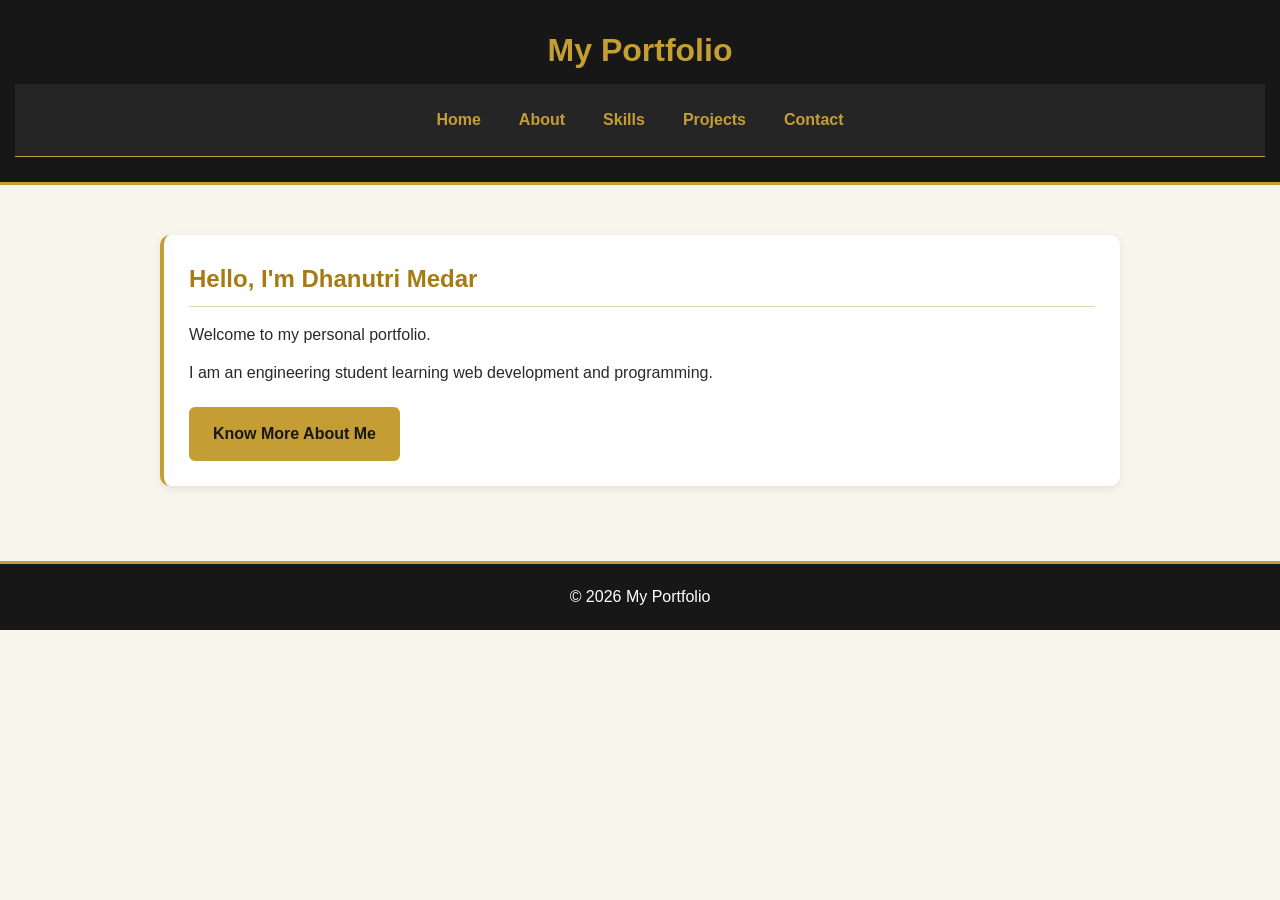
<file: index.html>
<!DOCTYPE html>
<html lang="en">
<head>
    <meta charset="UTF-8">
    <meta name="viewport" content="width=device-width, initial-scale=1.0">
    <title>Home | My Portfolio</title>
    <link rel="stylesheet" href="style.css">
</head>
<body>

    <header>
        <h1>My Portfolio</h1>
        <nav>
            <a href="index.html">Home</a>
            <a href="about.html">About</a>
            <a href="skills.html">Skills</a>
            <a href="projects.html">Projects</a>
            <a href="contact.html">Contact</a>
        </nav>
    </header>

    <main>
        <section>
            <h2>Hello, I'm Dhanutri Medar</h2>
            <p>Welcome to my personal portfolio.</p>
            <p>I am an engineering student learning web development
               and programming.</p>
            <a class="button" href="about.html">Know More About Me</a>
        </section>
    </main>

    <footer>
        <p>&copy; 2026 My Portfolio</p>
    </footer>

</body>
</html>
</file>
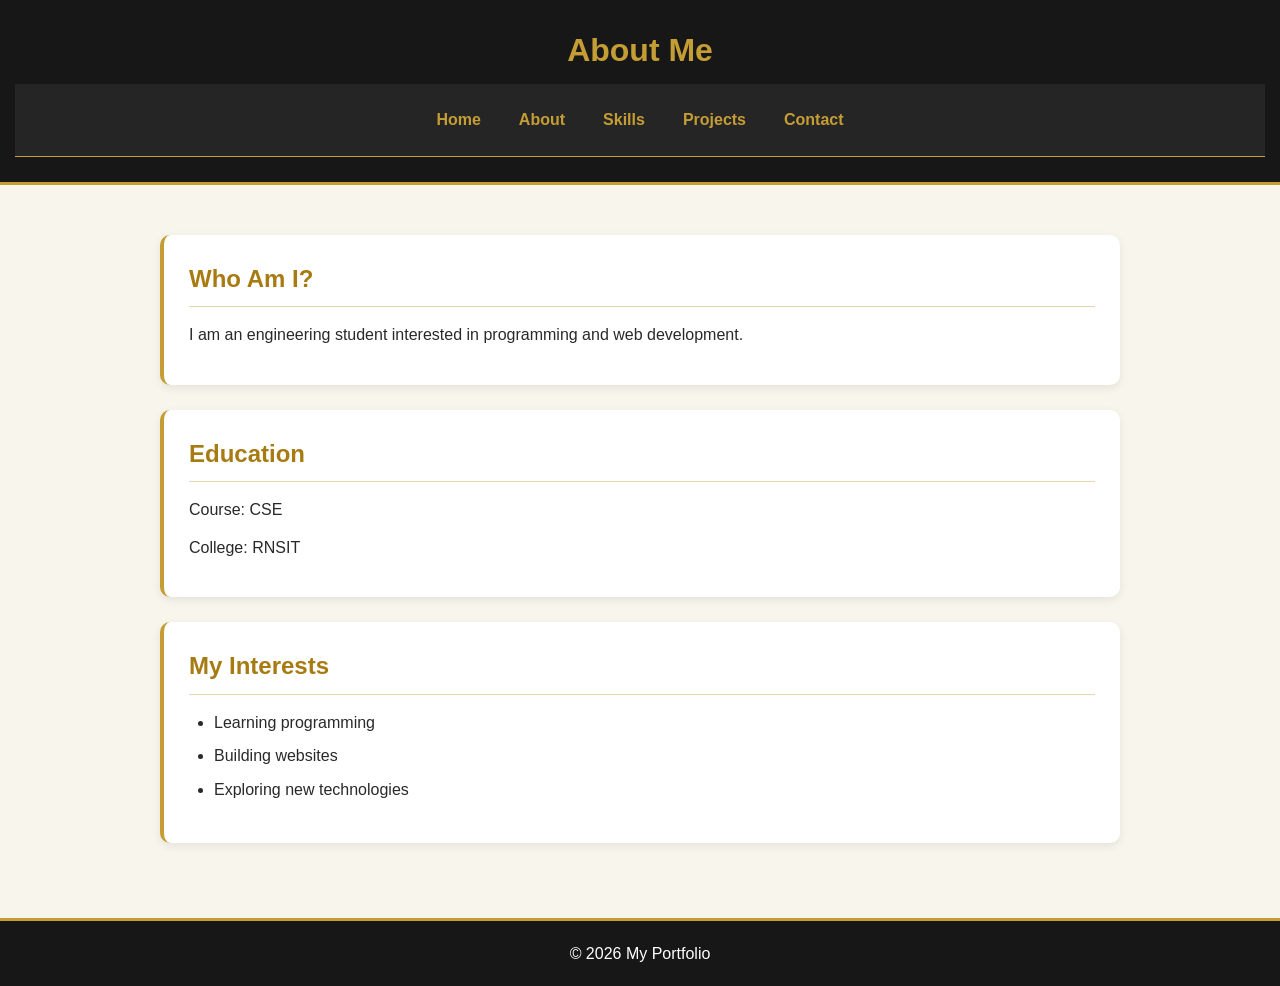
<file: about.html>
<!DOCTYPE html>
<html lang="en">
<head>
    <meta charset="UTF-8">
    <meta name="viewport" content="width=device-width, initial-scale=1.0">
    <title>About | My Portfolio</title>
    <link rel="stylesheet" href="style.css">
</head>
<body>

    <header>
        <h1>About Me</h1>
        <nav>
            <a href="index.html">Home</a>
            <a href="about.html">About</a>
            <a href="skills.html">Skills</a>
            <a href="projects.html">Projects</a>
            <a href="contact.html">Contact</a>
        </nav>
    </header>

    <main>
        <section>
            <h2>Who Am I?</h2>
            <p>I am an engineering student interested in
               programming and web development.</p>
        </section>

        <section>
            <h2>Education</h2>
            <p>Course: CSE</p>
            <p>College: RNSIT</p>
        </section>

        <section>
            <h2>My Interests</h2>
            <ul>
                <li>Learning programming</li>
                <li>Building websites</li>
                <li>Exploring new technologies</li>
            </ul>
        </section>
    </main>

    <footer>
        <p>&copy; 2026 My Portfolio</p>
    </footer>

</body>
</html>
</file>
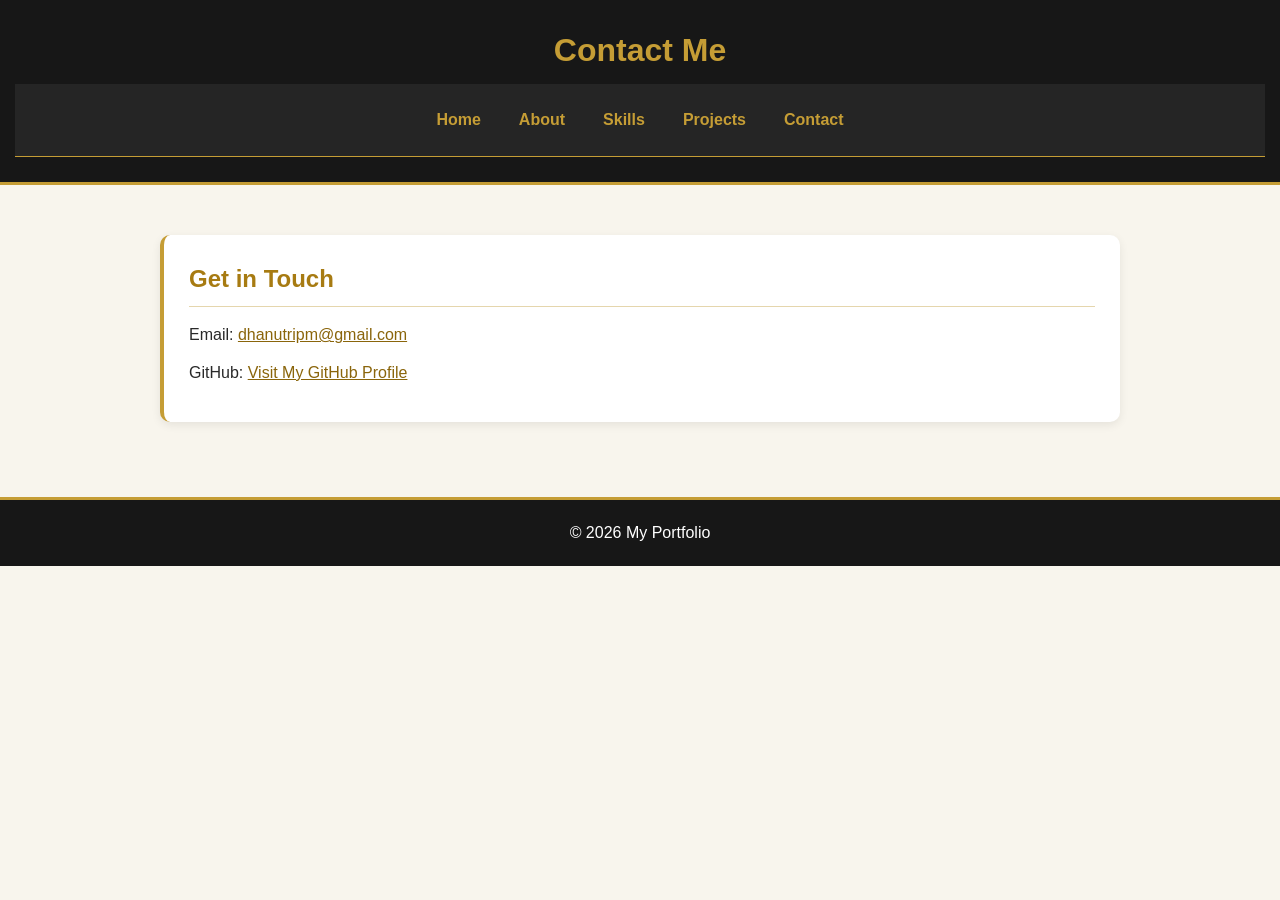
<file: contact.html>
<!DOCTYPE html>
<html lang="en">
<head>
    <meta charset="UTF-8">
    <meta name="viewport" content="width=device-width, initial-scale=1.0">
    <title>Contact | My Portfolio</title>
    <link rel="stylesheet" href="style.css">
<body>

    <header>
        <h1>Contact Me</h1>
        <nav>
            <a href="index.html">Home</a>
            <a href="about.html">About</a>
            <a href="skills.html">Skills</a>
            <a href="projects.html">Projects</a>
            <a href="contact.html">Contact</a>
        </nav>
    </header>

    <main>
        <section>
            <h2>Get in Touch</h2>
            <p>Email:
                <a href="mailto:@dhanutripm@gmail.com">
                     dhanutripm@gmail.com
                </a>
            </p>
            <p>GitHub:
                <a href="https://github.com/dhanutripm"
                   target="_blank" rel="noopener noreferrer">
                    Visit My GitHub Profile
                </a>
            </p>
        </section>
    </main>

    <footer>
        <p>&copy; 2026 My Portfolio</p>
    </footer>

</body>
</html>
</file>
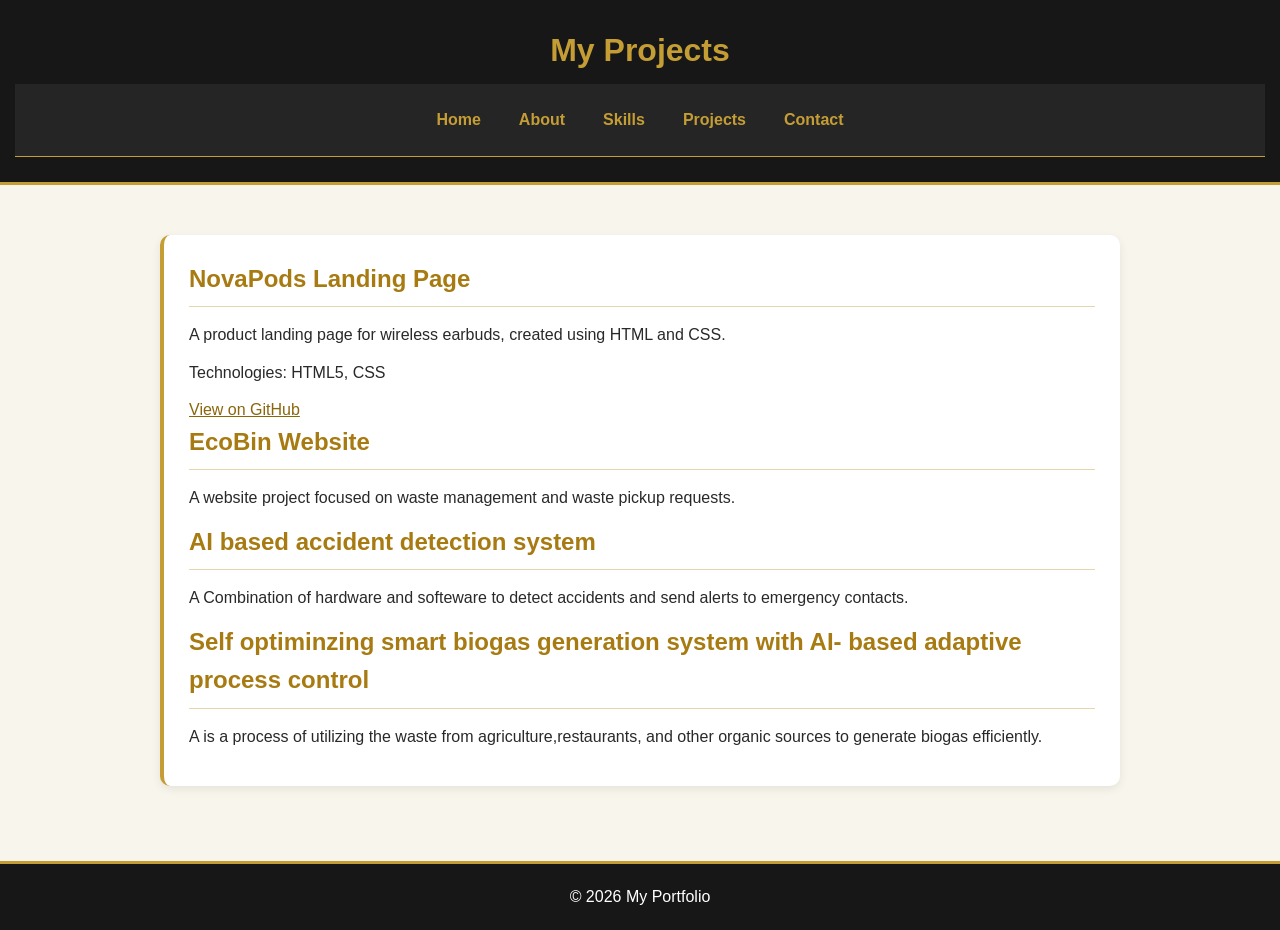
<file: projects.html>
<!DOCTYPE html>
<html lang="en">
<head>
    <meta charset="UTF-8">
    <meta name="viewport" content="width=device-width, initial-scale=1.0">
    <title>Projects | My Portfolio</title>
    <link rel="stylesheet" href="style.css">
</head>
<body>

    <header>
        <h1>My Projects</h1>
        <nav>
            <a href="index.html">Home</a>
            <a href="about.html">About</a>
            <a href="skills.html">Skills</a>
            <a href="projects.html">Projects</a>
            <a href="contact.html">Contact</a>
        </nav>
    </header>

    <main>
        <section>
            <article>
                <h2>NovaPods Landing Page</h2>
                <p>A product landing page for wireless earbuds,
                   created using HTML and CSS.</p>
                <p>Technologies: HTML5, CSS</p>
                <a href="https://github.com/dhanutripm/NovaPods-Landing-Page"
                   target="_blank" rel="noopener noreferrer">
                    View on GitHub
                </a>
            </article>

            <article>
                <h2>EcoBin Website</h2>
                <p>A website project focused on waste management
                   and waste pickup requests.</p>
            </article>
             <article>
                <h2>AI based accident detection system</h2>
                <p> A Combination of hardware and softeware to detect accidents and send alerts to emergency contacts.</p>
            </article>
            <article>
                <h2>Self optiminzing smart biogas generation system with AI- based adaptive process control</h2>
                <p>A is a process of utilizing the waste from agriculture,restaurants, and other organic sources to generate biogas efficiently. </p>
            </article>
            


        </section>
    </main>

    <footer>
        <p>&copy; 2026 My Portfolio</p>
    </footer>

</body>
</html>
</file>
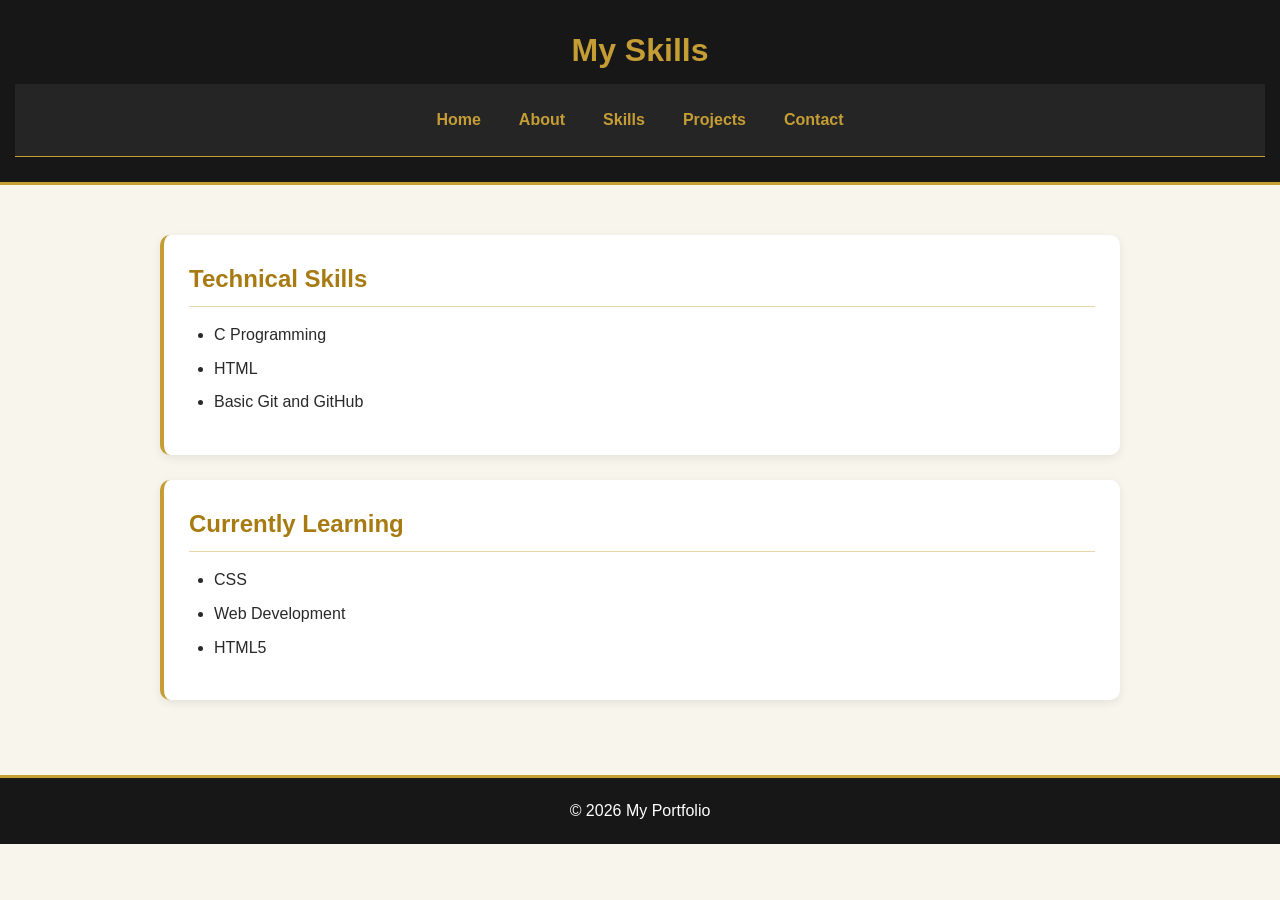
<file: skills.html>
<!DOCTYPE html>
<html lang="en">
<head>
    <meta charset="UTF-8">
    <meta name="viewport" content="width=device-width, initial-scale=1.0">
    <title>Skills | My Portfolio</title>
    <link rel="stylesheet" href="style.css">
</head>
<body>

    <header>
        <h1>My Skills</h1>
        <nav>
            <a href="index.html">Home</a>
            <a href="about.html">About</a>
            <a href="skills.html">Skills</a>
            <a href="projects.html">Projects</a>
            <a href="contact.html">Contact</a>
        </nav>
    </header>

    <main>
        <section>
            <h2>Technical Skills</h2>
            <ul>
                <li>C Programming</li>
                <li>HTML</li>
                <li>Basic Git and GitHub</li>
            </ul>
        </section>

        <section>
            <h2>Currently Learning</h2>
            <ul>
                <li>CSS</li>
                <li>Web Development</li>
                <li>HTML5</li>
            </ul>
        </section>
    </main>

    <footer>
        <p>&copy; 2026 My Portfolio</p>
    </footer>

</body>
</html>
</file>
<file: style.css>
/* ===== General Styles ===== */
* {
    margin: 0;
    padding: 0;
    box-sizing: border-box;
}

html {
    scroll-behavior: smooth;
}

body {
    font-family: Arial, Helvetica, sans-serif;
    background-color: #f8f5ed;
    color: #292929;
    line-height: 1.6;
}

/* ===== Header ===== */
header {
    background-color: #171717;
    color: #ffffff;
    text-align: center;
    padding: 25px 15px;
    border-bottom: 3px solid #c59d35;
}

header h1 {
    font-size: 2rem;
    margin-bottom: 8px;
    color: #c59d35;
}

header p {
    font-size: 1rem;
    color: #eeeeee;
}

/* ===== Navigation Bar ===== */
nav {
    background-color: #252525;
    display: flex;
    justify-content: center;
    align-items: center;
    flex-wrap: wrap;
    gap: 10px;
    padding: 15px;
    border-bottom: 1px solid #c59d35;
}

nav a {
    color: #c59d35;
    text-decoration: none;
    font-weight: bold;
    padding: 8px 14px;
    border-radius: 5px;
    transition: 0.3s ease;
}

nav a:hover {
    background-color: #c59d35;
    color: #171717;
}

/* ===== Main Content ===== */
main {
    max-width: 1000px;
    margin: 30px auto;
    padding: 20px;
}

section {
    background-color: #ffffff;
    margin-bottom: 25px;
    padding: 25px;
    border-radius: 10px;
    border-left: 4px solid #c59d35;
    box-shadow: 0 3px 10px rgba(0, 0, 0, 0.08);
}

h2 {
    color: #a77b12;
    margin-bottom: 15px;
    padding-bottom: 8px;
    border-bottom: 1px solid #e5d6ad;
}

h3 {
    color: #292929;
    margin: 12px 0 8px;
}

p {
    margin-bottom: 12px;
}

/* ===== Lists ===== */
ul,
ol {
    margin-left: 25px;
    margin-bottom: 15px;
}

li {
    margin-bottom: 8px;
}

/* ===== Links ===== */
a {
    color: #8a650b;
}

a:hover {
    color: #c59d35;
}

/* ===== Buttons ===== */
.button {
    display: inline-block;
    background-color: #c59d35;
    color: #171717;
    text-decoration: none;
    font-weight: bold;
    padding: 12px 22px;
    margin-top: 10px;
    border: 2px solid #c59d35;
    border-radius: 6px;
    transition: 0.3s ease;
}

.button:hover {
    background-color: #171717;
    color: #c59d35;
    border-color: #171717;
}

/* ===== Skills ===== */
.skills-list {
    display: flex;
    flex-wrap: wrap;
    gap: 12px;
    list-style: none;
    margin: 15px 0;
    padding: 0;
}

.skills-list li {
    background-color: #171717;
    color: #c59d35;
    padding: 10px 16px;
    border-radius: 5px;
    border: 1px solid #c59d35;
}

/* ===== Project Cards ===== */
.project-card {
    background-color: #faf8f2;
    padding: 20px;
    margin: 18px 0;
    border: 1px solid #e0c878;
    border-radius: 8px;
}

.project-card h3 {
    color: #8a650b;
}

.project-card a {
    font-weight: bold;
}

/* ===== Contact Section ===== */
.contact-info {
    margin-top: 15px;
}

.contact-info p {
    margin-bottom: 15px;
}

/* ===== Footer ===== */
footer {
    background-color: #171717;
    color: #ffffff;
    text-align: center;
    padding: 20px 15px;
    margin-top: 30px;
    border-top: 3px solid #c59d35;
}

footer p {
    margin: 0;
}

footer a {
    color: #c59d35;
    text-decoration: none;
}

footer a:hover {
    color: #ffffff;
    text-decoration: underline;
}

/* ===== Responsive Design ===== */
@media screen and (max-width: 600px) {
    header h1 {
        font-size: 1.6rem;
    }

    nav {
        flex-direction: column;
        gap: 5px;
    }

    nav a {
        display: block;
        width: 100%;
        text-align: center;
    }

    main {
        margin: 15px auto;
        padding: 12px;
    }

    section {
        padding: 18px;
    }

    .button {
        display: block;
        text-align: center;
    }
}
</file>
